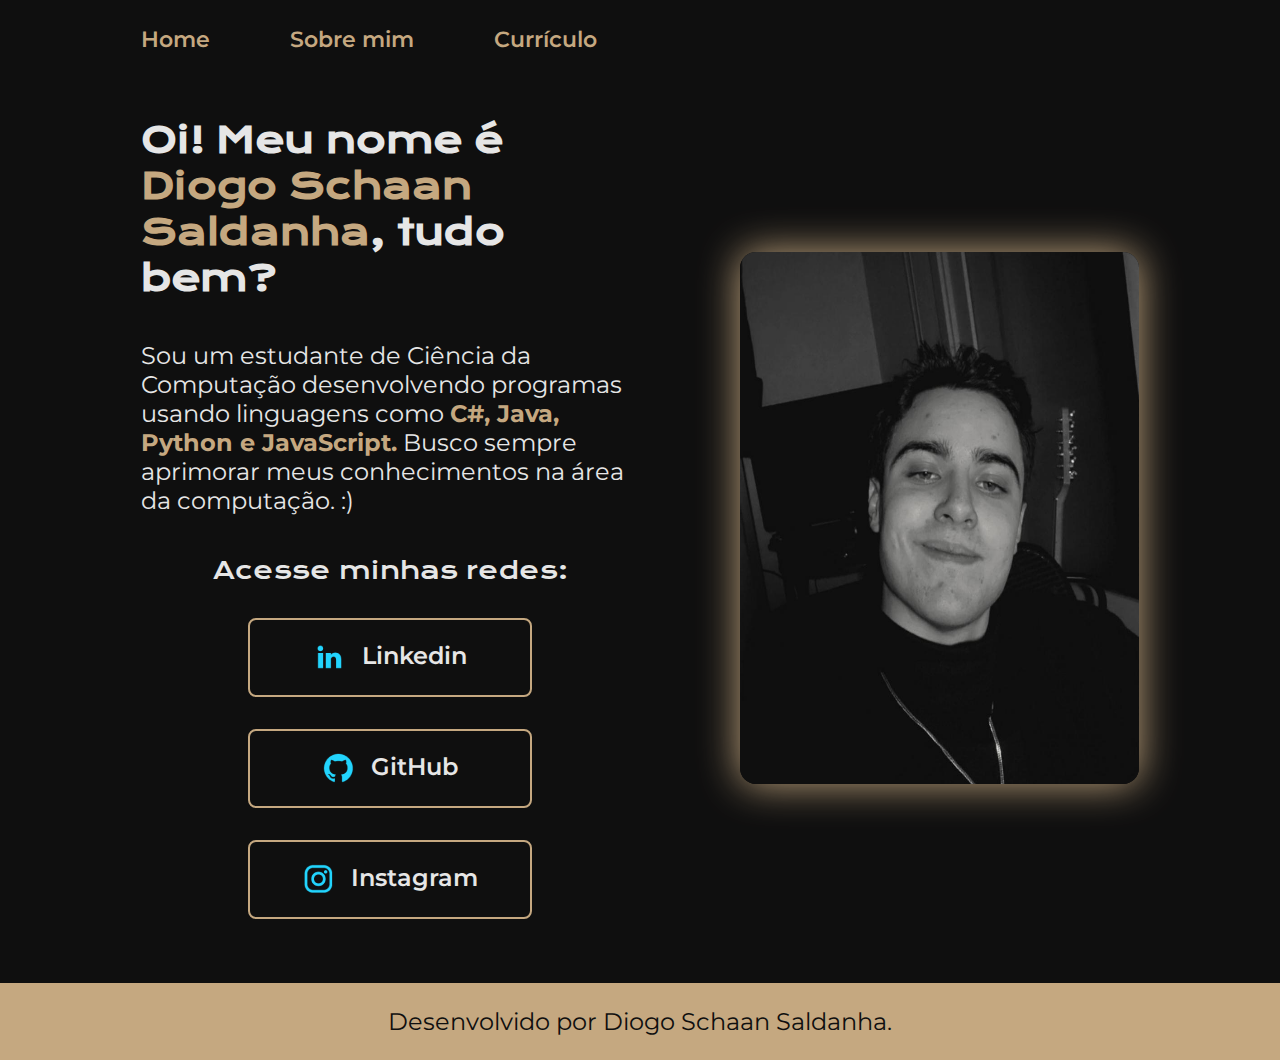
<file: index.html>
<!DOCTYPE html>
<html lang="pt-br">
<head>
    <meta charset="UTF-8">
    <meta name="viewport" content="width=device-width, initial-scale=1.0">
    <title>Portfolio</title>
    <link rel="stylesheet" href="./styles/style.css">
</head>
<body>
    <header class="header">
        <nav class="header__menu">
            <a class="header__menu__link" href="index.html">Home</a>
            <a class="header__menu__link" href="about.html">Sobre mim</a>
            <a class="header__menu__link" href="curriculum.html">Currículo</a>
        </nav>
    </header>
    <main class="apresentacao">
        <section class="apresentacao__conteudo">
            <h1 class="apresentacao__conteudo__titulo">Oi! Meu nome é <strong class="apresentacao__conteudo__titulo__destaque">Diogo Schaan Saldanha</strong>, tudo bem?</h1>
            <p class="apresentacao__conteudo__texto">Sou um estudante de Ciência da Computação desenvolvendo programas usando linguagens como <strong class="apresentacao__conteudo__texto__destaque"> C#, Java, Python e JavaScript.</strong> Busco sempre aprimorar meus conhecimentos na área da computação. :)</p>
            <div class="apresentacao__links">
                <h2 class="apresentacao__links__subtitulo">Acesse minhas redes:</h2>
                <a class="apresentacao__links__navegacao" href="https://www.linkedin.com/in/diogo-schaan-saldanha-97998a263/">
                    <img src="./assets/linkedin.png">
                    Linkedin
                </a>
                <a class="apresentacao__links__navegacao" href="https://github.com/DiogoSaldanha">
                    <img src="./assets/github.png">
                    GitHub
                </a>
                <a class="apresentacao__links__navegacao" href="https://instagram.com/diogo.ssaldanha">
                    <img src="./assets/instagram.png">
                    Instagram
                </a>
            </div>
        </section>
        <img class="apresentacao__imagem" src="./assets_fotos/foto_perfil_2.jfif" alt="Foto de Perfil." height="532" width="467.405">
    </main>
    <footer class="footer">
        <p>Desenvolvido por Diogo Schaan Saldanha.</p>
    </footer>
</body>
</html>
</file>
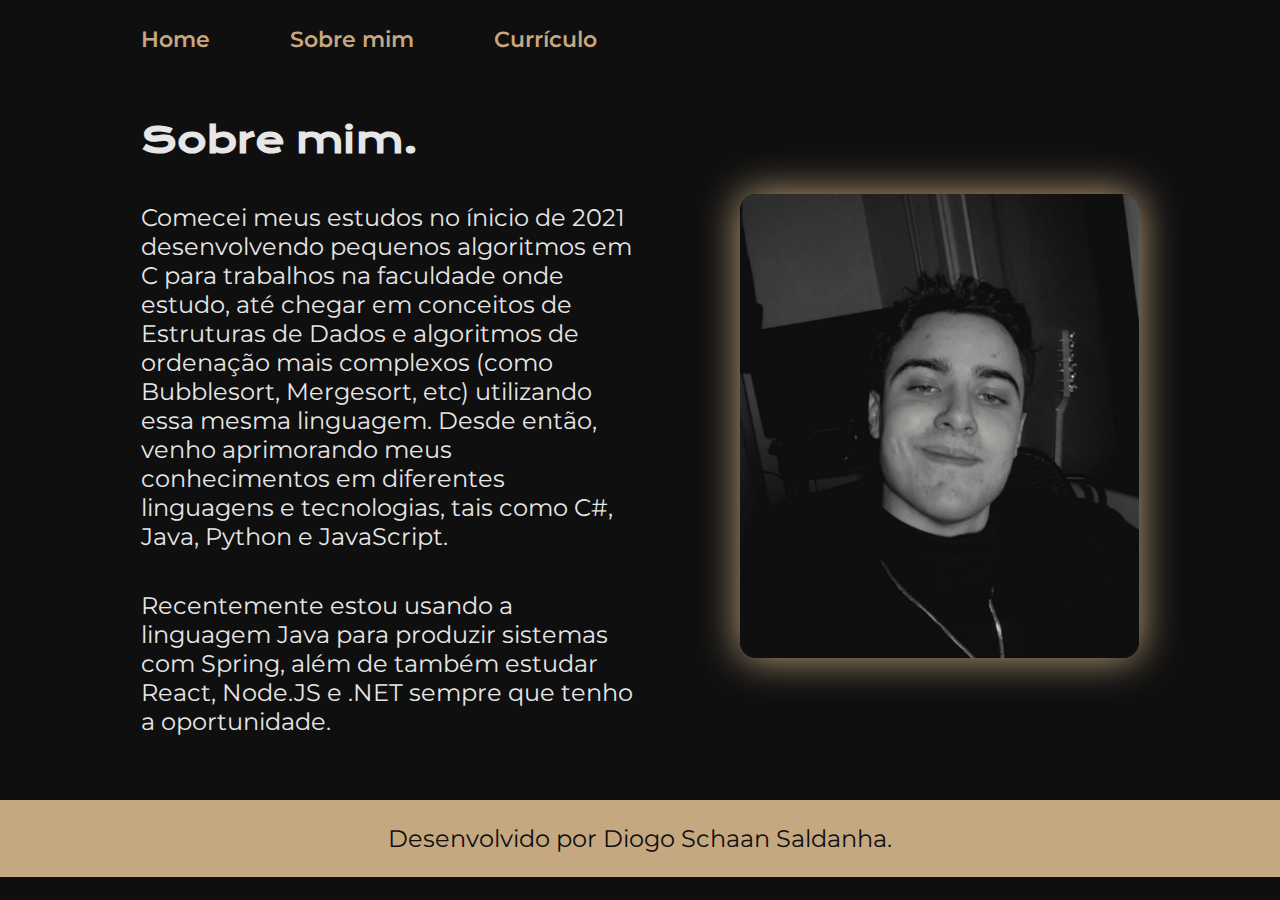
<file: about.html>
<!DOCTYPE html>
<html lang="pt-br">
<head>
    <meta charset="UTF-8">
    <meta name="viewport" content="width=device-width, initial-scale=1.0">
    <title>Sobre mim</title>
    <link rel="stylesheet" href="./styles/style.css">
</head>
<body>
    <header class="header">
        <nav class="header__menu">
            <a class="header__menu__link" href="index.html">Home</a>
            <a class="header__menu__link" href="about.html">Sobre mim</a>
            <a class="header__menu__link" href="curriculum.html">Currículo</a>
        </nav>
    </header>
    <main class="apresentacao">
        <section class="apresentacao__conteudo">
            <h1 class="apresentacao__conteudo__titulo">Sobre mim.</h1>
            <p class="apresentacao__conteudo__texto">Comecei meus estudos no ínicio de 2021 desenvolvendo pequenos algoritmos em C para trabalhos na faculdade onde estudo, até chegar em conceitos de Estruturas de Dados e algoritmos de ordenação mais complexos (como Bubblesort, Mergesort, etc) utilizando essa mesma linguagem. Desde então, venho aprimorando meus conhecimentos em diferentes linguagens e tecnologias, tais como C#, Java, Python e JavaScript.</p>
            <p class="apresentacao__conteudo__texto">Recentemente estou usando a linguagem Java para produzir sistemas com Spring, além de também estudar React, Node.JS e .NET sempre que tenho a oportunidade.</p>
        </section>
        <img class="apresentacao__imagem" src="assets_fotos/foto_perfil_2.jfif" alt="Foto de perfil.">
    </main>
    <footer class="footer">
        <p>Desenvolvido por Diogo Schaan Saldanha.</p>
    </footer>
</body>
</html>
</file>
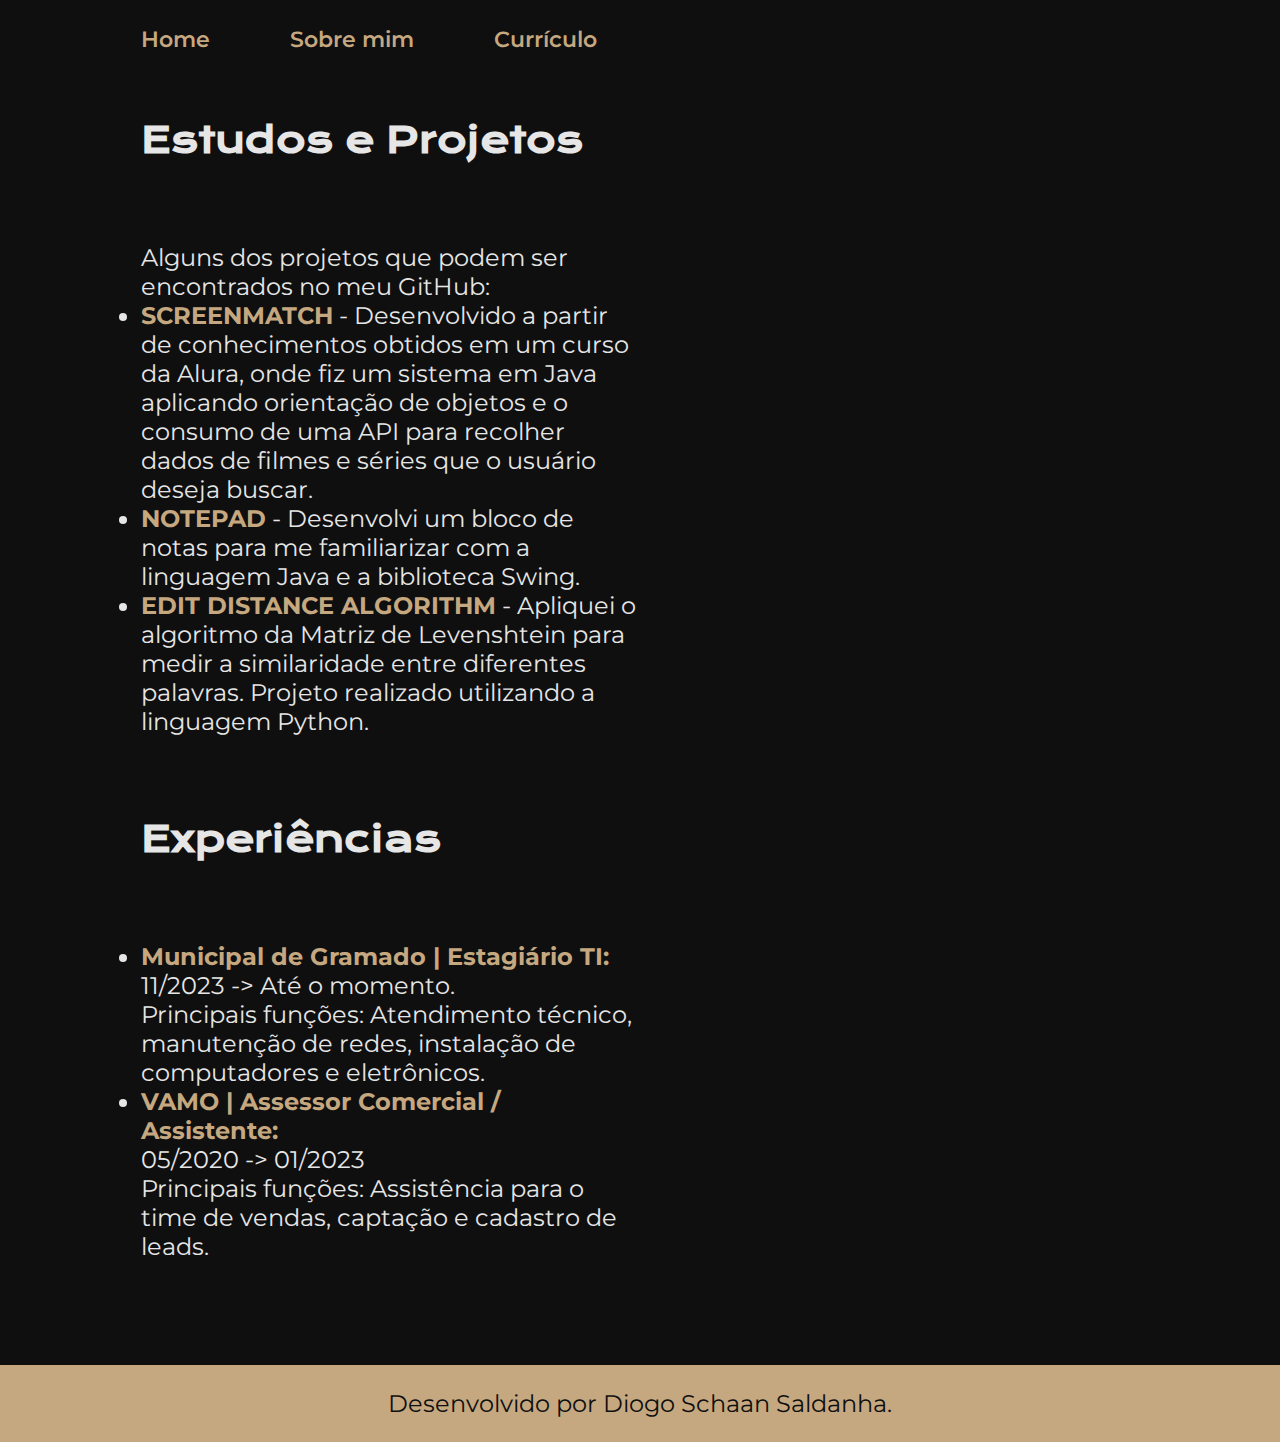
<file: curriculum.html>
<!DOCTYPE html>
<html lang="pt-br">
<head>
    <meta charset="UTF-8">
    <meta name="viewport" content="width=device-width, initial-scale=1.0">
    <title>Currículo</title>
    <link rel="stylesheet" href="styles/style.css">
</head>
<body>
    <header class="header">
        <nav class="header__menu">
            <a class="header__menu__link" href="index.html">Home</a>
            <a class="header__menu__link" href="about.html">Sobre mim</a>
            <a class="header__menu__link" href="curriculum.html">Currículo</a>
        </nav>
    </header>
    <main class="apresentacao">
        <section class="apresentacao__conteudo">
            <h2 class="apresentacao__conteudo__titulo">Estudos e Projetos</h2>
            <p class="apresentacao__conteudo__texto">
                <ul class="apresentacao__conteudo__texto">
                    <p>Alguns dos projetos que podem ser encontrados no meu GitHub:</p>
                    <li><strong class="apresentacao__conteudo__texto__destaque">SCREENMATCH</strong> - Desenvolvido a partir de conhecimentos obtidos em um curso da Alura, onde fiz um sistema em Java aplicando orientação de objetos e o consumo de uma API para recolher dados de filmes e séries que o usuário deseja buscar.</li>
                    <li><strong class="apresentacao__conteudo__texto__destaque">NOTEPAD</strong> - Desenvolvi um bloco de notas para me familiarizar com a linguagem Java e a biblioteca Swing.</li>
                    <li><strong class="apresentacao__conteudo__texto__destaque">EDIT DISTANCE ALGORITHM</strong> - Apliquei o algoritmo da Matriz de Levenshtein para medir a similaridade entre diferentes palavras. Projeto realizado utilizando a linguagem Python.</li>
                </ul>
            </p>
            <h2 class="apresentacao__conteudo__titulo">Experiências</h2>
            <p class="apresentacao__conteudo__texto">
                <ul class="apresentacao__conteudo__texto">
                    <li><strong class="apresentacao__conteudo__texto__destaque">Municipal de Gramado | Estagiário TI:</strong></li>
                    <p>11/2023 -> Até o momento.</p>
                    <p>Principais funções: Atendimento técnico, manutenção de redes, instalação de computadores e eletrônicos.</p>
                    <li><strong class="apresentacao__conteudo__texto__destaque">VAMO | Assessor Comercial / Assistente:</strong></li>
                    <p>05/2020 -> 01/2023</p>
                    <p>Principais funções: Assistência para o time de vendas, captação e cadastro de leads.</p>
                </ul>
            </p>
        </section>
    </main>
    <footer class="footer">
        <p>Desenvolvido por Diogo Schaan Saldanha.</p>
    </footer>
</body>
</html>
</file>
<file: styles/style.css>
@import url('https://fonts.googleapis.com/css2?family=Krona+One&family=Montserrat:wght@400;600&display=swap');

:root {
    --main-bg-color: #0F0F0F;
    --main-text-color: #E6E6E6;
    --main-third-color: #C5A880;
    --main-hover-color: #532E1C;

    /* 2C3639
    DCD7C9
    A27B5C
    3F4E4F */

    /* #0F0F0F;
    #E6E6E6;
    #C5A880;
    #532E1C;  */

    --title-font: 'Krona One', sans-serif;
    --text-font: 'Montserrat', sans-serif;
}

* {
    margin: 0;
    padding: 0;
}

body{
    box-sizing: border-box;
    background-color: var(--main-bg-color);
    color: var(--main-text-color);
}

.header {
    padding: 2% 0% 0% 11%;
}

.header__menu {
    display: flex;
    gap: 80px;
}

.header__menu__link {
    font-family: var(--text-font);
    font-size: 1.375rem;
    font-weight: 600;
    color: var(--main-third-color);
    text-decoration: none;
}

.header__menu__link:hover {
    color: var(--main-hover-color);
}

.apresentacao {
    padding: 5% 11%;
    display: flex;
    align-items: center;
    justify-content: space-between;
}

.apresentacao__conteudo {
    width: 50%;
    display: flex;
    flex-direction: column;
    gap: 40px;
}

.apresentacao__conteudo__titulo {
    font-size: 2.25rem;
    font-family: var(--title-font);
}

.apresentacao__conteudo__titulo__destaque {
    color: var(--main-third-color);
}

.apresentacao__conteudo__titulo__destaque:hover {
    color: var(--main-hover-color);
    cursor: pointer;
}

.apresentacao__conteudo__texto {
    font-size: 1.5rem;
    font-family: var(--text-font);
}

.apresentacao__conteudo__texto__destaque {
    color: var(--main-third-color);
}

.apresentacao__links {
    display: flex;
    flex-direction: column;
    justify-content: space-between;
    align-items: center;
    gap: 32px;
}

.apresentacao__links__subtitulo {
    font-family: var(--title-font);
    font-size: 1.5rem;
    font-weight: 400;
}

.apresentacao__links__navegacao {
    display: flex;
    justify-content: center;
    gap: 16px;
    border: 2px solid var(--main-third-color);
    width: 280px;
    text-align: center;
    border-radius: 8px;
    font-size: 1.5rem;
    padding: 21.5px 0;
    text-decoration: none;
    color: var(--main-text-color);
    font-family: var(--text-font);
    font-weight: 600;
}

.apresentacao__links__navegacao:hover {
    background-color: var(--main-third-color);
    /* padding: 3.5%; */

    box-shadow: 0 0 10px var(--main-third-color);
    visibility: visible;
    opacity: 1;
    transition: all 0.3s ease-in;
}

.apresentacao__imagem {
    width: 40%;
    box-shadow: 0 0 40px var(--main-third-color);
    border-radius: 16px;
}

.footer {
    padding: 24px;
    color: var(--main-bg-color);
    background-color: var(--main-third-color);
    text-align: center;
    font-family: var(--text-font);
    font-size: 1.5rem;
    font-weight: 400;
}
</file>
